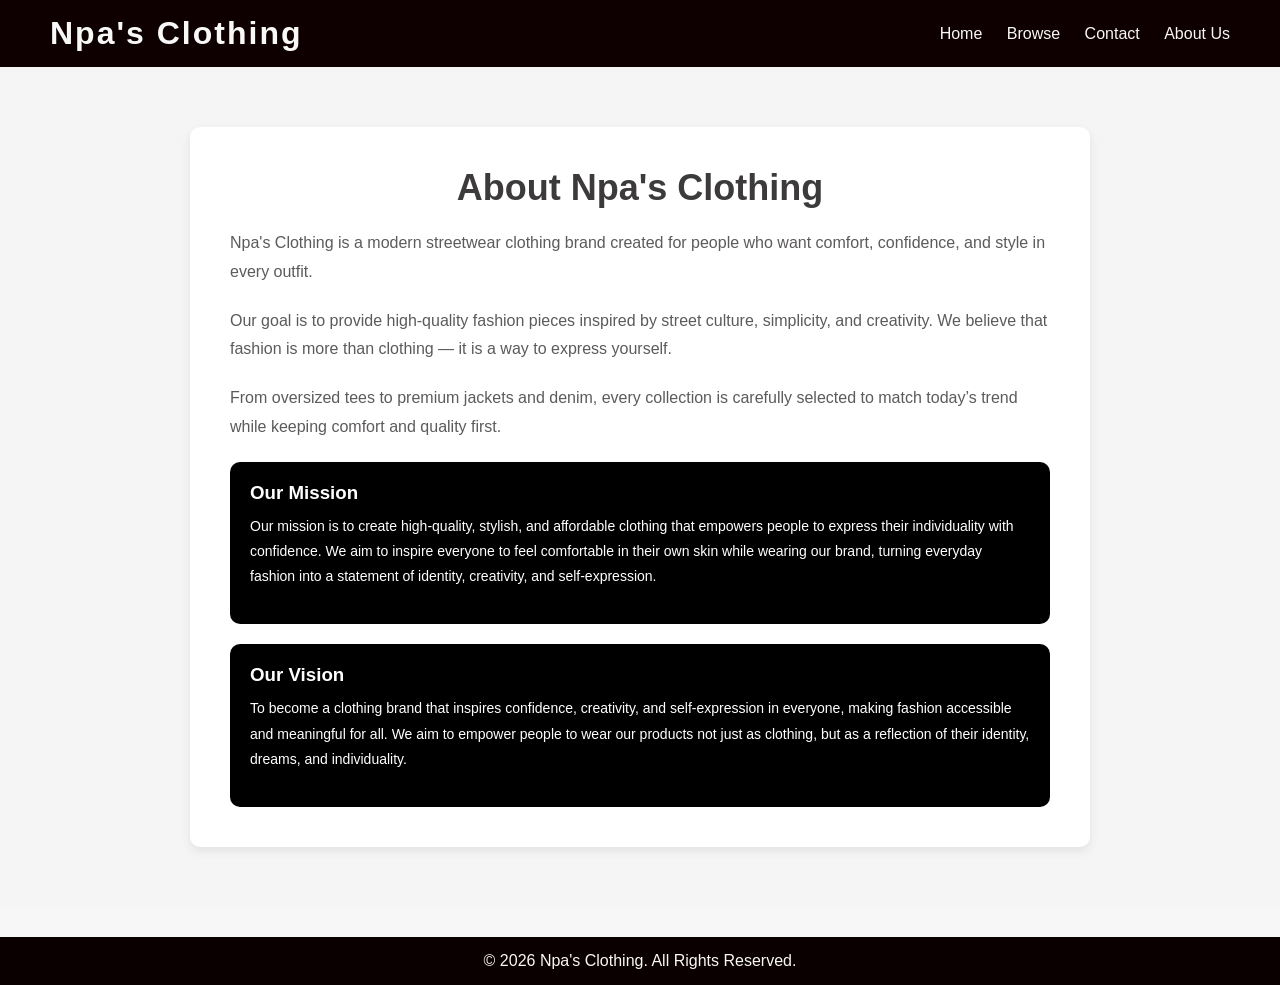
<file: aboutus.html>
<!DOCTYPE html>
<html lang="en">
<head>
    <meta charset="UTF-8">
    <meta name="viewport" content="width=device-width, initial-scale=1.0">
    <title>About Us - Npa's Clothing</title>
    <link rel="stylesheet" href="style.css">
</head>

<body>

<header>
    <h1>Npa's Clothing</h1>

    <nav>
        <a href="home.html">Home</a>
        <a href="browse.html">Browse</a>
        <a href="contact.html">Contact</a>
        <a href="aboutus.html">About Us</a>
    </nav>
</header>
<style>
.about{
    padding:60px 40px;
    background:#f5f5f5;
}

.about-container{
    max-width:900px;
    margin:auto;
    background:white;
    padding:40px;
    border-radius:10px;
    box-shadow:0 4px 10px rgba(67, 66, 66, 0.1);
}

.about-container h2{
    text-align:center;
    margin-bottom:20px;
    font-size:36px;
}

.about-container p{
    line-height:1.8;
    color:#5c5a5a;
    margin-bottom:20px;
    font-size:16px;
}
.about-container h1{
    line-height:1.8;
    color:#ffffff;
    margin-bottom:15px;
    font-size:14px;
    font-weight: normal;
}
body{
    font-family: Arial, sans-serif;
    font-weight: normal;
}


.mission-box,
.vision-box{
    background:#111;
    color:rgb(248, 246, 246);
    padding:20px;
    margin-top:20px;
    border-radius:10px;
    font-family: Arial, sans-serif;
    font-weight: normal;
}

.mission-box h3,
.vision-box h3{
    margin-bottom:10px;
}
.mission-box{
    background:#000000;
    color:white;
}

.vision-box{
    background:#000000;
    color:white;
}
</style>
<section class="about">
    <div class="about-container">

        <h2>About Npa's Clothing</h2>

        <p>
            Npa's Clothing is a modern streetwear clothing brand
            created for people who want comfort, confidence,
            and style in every outfit.
        </p>

        <p>
            Our goal is to provide high-quality fashion pieces
            inspired by street culture, simplicity, and creativity.
            We believe that fashion is more than clothing —
            it is a way to express yourself.
        </p>

        <p>
            From oversized tees to premium jackets and denim,
            every collection is carefully selected to match
            today’s trend while keeping comfort and quality first.
        </p>

        <div class="mission-box">
            <h3>Our Mission</h3>
            <h1>
                Our mission is to create high-quality, stylish, and affordable clothing that empowers people to express their individuality with confidence. We aim to inspire everyone to feel comfortable in their own skin while wearing our brand, turning everyday fashion into a statement of identity, creativity, and self-expression.
            </h1>
        </div>

        <div class="vision-box">
            <h3>Our Vision</h3>
            <h1>
               To become a clothing brand that inspires confidence, creativity, and self-expression in everyone, making fashion accessible and meaningful for all. We aim to empower people to wear our products not just as clothing, but as a reflection of their identity, dreams, and individuality.
            </h1>
        </div>

    </div>
</section>

<footer>
    <p>© 2026 Npa's Clothing. All Rights Reserved.</p>
</footer>

</body>
</html>
</file>
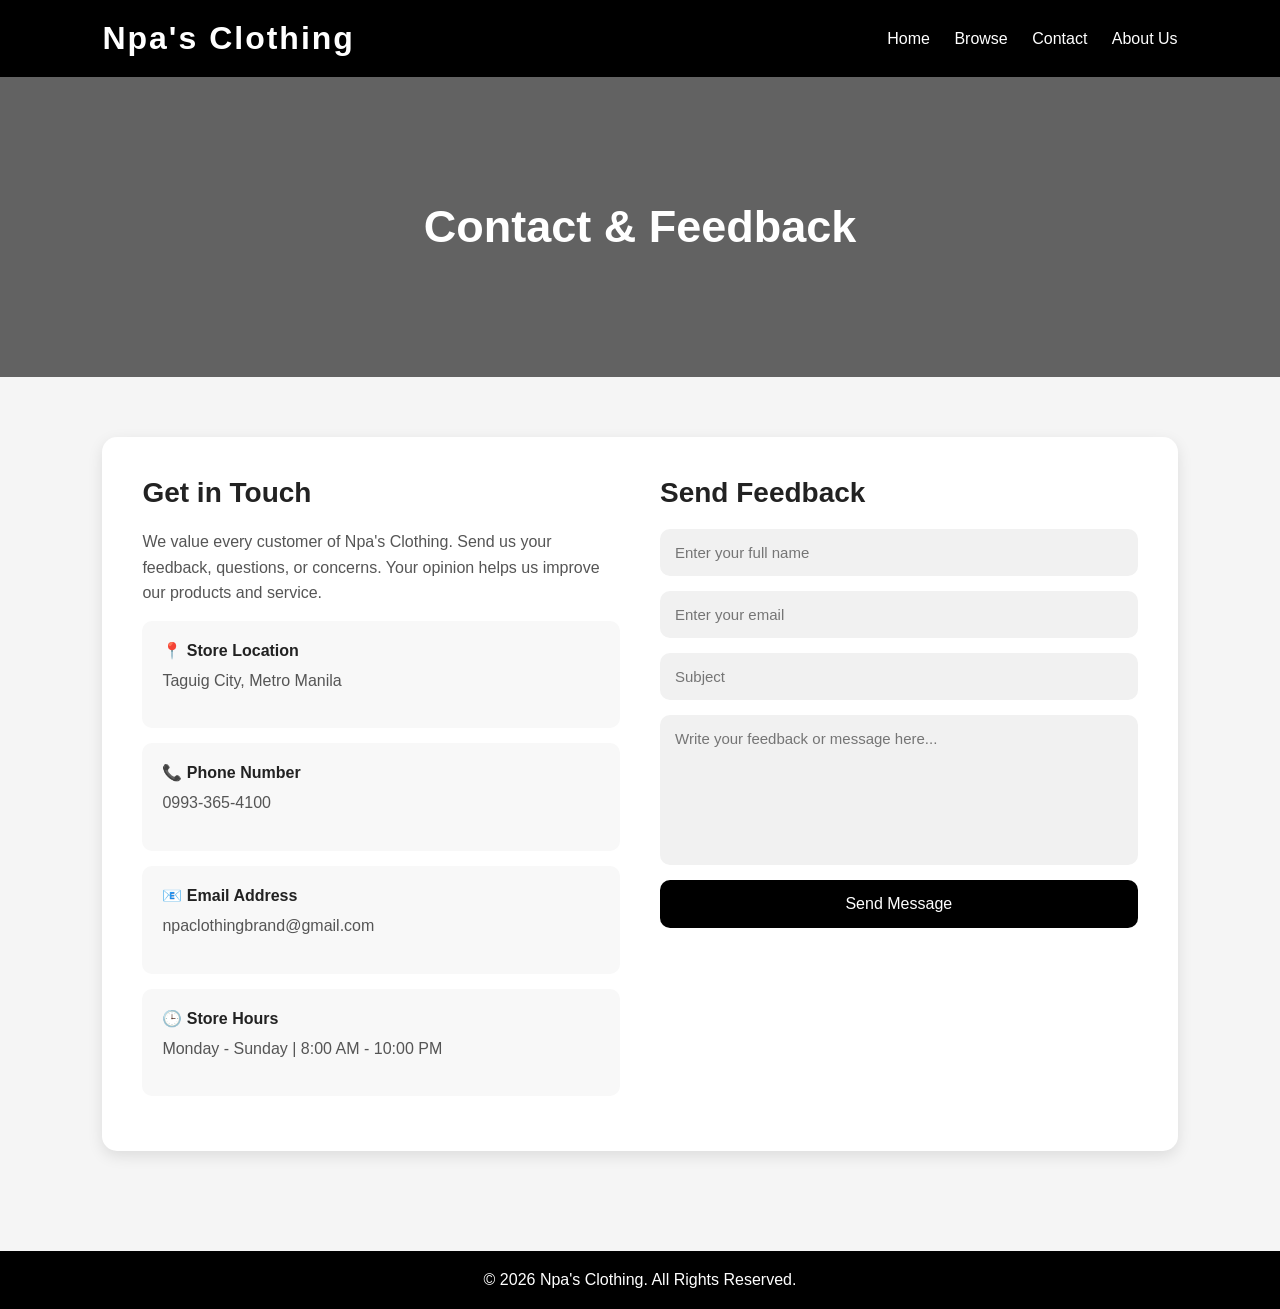
<file: contact.html>
<!DOCTYPE html>
<html lang="en">
<head>
    <meta charset="UTF-8">
    <meta name="viewport" content="width=device-width, initial-scale=1.0">
    <title>Npa's Clothing - Contact</title>

    <style>
        *{
            margin:0;
            padding:0;
            box-sizing:border-box;
            font-family:Arial, sans-serif;
        }

        body{
            background:#f5f5f5;
            color:#222;
        }

       
        header{
            background:black;
            color:white;
            padding:20px 8%;
            display:flex;
            justify-content:space-between;
            align-items:center;
        }

        header h1{
            font-size:32px;
            letter-spacing:2px;
        }

        nav a{
            color:white;
            text-decoration:none;
            margin-left:20px;
            font-size:16px;
            transition:0.3s;
        }

        nav a:hover{
            color:#c7c7c7;
        }

        
        .contact-hero{
            background:url('https://images.unsplash.com/photo-1523381210434-271e8be1f52b?q=80&w=1600&auto=format&fit=crop') center/cover;
            height:300px;
            display:flex;
            justify-content:center;
            align-items:center;
            position:relative;
        }

        .contact-hero::after{
            content:'';
            position:absolute;
            width:100%;
            height:100%;
            background:rgba(0,0,0,0.6);
        }

        .contact-hero h2{
            position:relative;
            color:white;
            font-size:45px;
            z-index:1;
            text-align:center;
        }

        
        .contact{
            padding:60px 8%;
        }

        .contact-container{
            display:grid;
            grid-template-columns:1fr 1fr;
            gap:40px;
            background:white;
            padding:40px;
            border-radius:15px;
            box-shadow:0 5px 15px rgba(0,0,0,0.1);
        }

        .contact-info h3,
        .contact-form h3{
            font-size:28px;
            margin-bottom:20px;
        }

        .contact-info p{
            margin-bottom:15px;
            color:#555;
            line-height:1.6;
        }

        .info-box{
            background:#f8f8f8;
            padding:20px;
            border-radius:10px;
            margin-bottom:15px;
            transition:0.3s;
        }

        .info-box:hover{
            transform:translateY(-5px);
            background:#ececec;
        }

        .info-box h4{
            margin-bottom:8px;
        }

        
        .contact-form form{
            display:flex;
            flex-direction:column;
        }

        .contact-form input,
        .contact-form textarea{
            margin-bottom:15px;
            padding:15px;
            border:none;
            background:#f1f1f1;
            border-radius:10px;
            font-size:15px;
        }

        .contact-form textarea{
            resize:none;
            height:150px;
        }

        .contact-form button{
            padding:15px;
            border:none;
            background:black;
            color:white;
            font-size:16px;
            border-radius:10px;
            cursor:pointer;
            transition:0.3s;
        }

        .contact-form button:hover{
            background:#333;
        }

        
        footer{
            background:black;
            color:white;
            text-align:center;
            padding:20px;
            margin-top:40px;
        }

        
        @media(max-width:900px){
            .contact-container{
                grid-template-columns:1fr;
            }

            header{
                flex-direction:column;
            }

            nav{
                margin-top:15px;
            }
        }
    </style>
</head>

<body>


    <header>
        <h1>Npa's Clothing</h1>

        <nav>
            <a href="home.html">Home</a>
            <a href="browse.html">Browse</a>
            <a href="contact.html">Contact</a>
            <a href="aboutus.html">About Us</a>
        </nav>
    </header>

    <section class="contact-hero">
        <h2>Contact & Feedback</h2>
    </section>

    <section class="contact">

        <div class="contact-container">

            <div class="contact-info">
                <h3>Get in Touch</h3>

                <p>
                    We value every customer of Npa's Clothing.
                    Send us your feedback, questions, or concerns.
                    Your opinion helps us improve our products and service.
                </p>

                <div class="info-box">
                    <h4>📍 Store Location</h4>
                    <p>Taguig City, Metro Manila</p>
                </div>

                <div class="info-box">
                    <h4>📞 Phone Number</h4>
                    <p>0993-365-4100</p>
                </div>

                <div class="info-box">
                    <h4>📧 Email Address</h4>
                    <p>npaclothingbrand@gmail.com</p>
                </div>

                <div class="info-box">
                    <h4>🕒 Store Hours</h4>
                    <p>Monday - Sunday | 8:00 AM - 10:00 PM</p>
                </div>
            </div>
            
            <div class="contact-form">
                <h3>Send Feedback</h3>

                <form>
                    <input type="text" placeholder="Enter your full name" required>

                    <input type="email" placeholder="Enter your email" required>

                    <input type="text" placeholder="Subject">

                    <textarea placeholder="Write your feedback or message here..." required></textarea>

                    <button type="submit">Send Message</button>
                </form>
            </div>

        </div>

    </section>


    <footer>
        <p>© 2026 Npa's Clothing. All Rights Reserved.</p>
    </footer>

</body>
</html>
</file>
<file: style.css>
*{
               margin: 0;
            padding: 0;
            box-sizing: border-box;
            font-family: Arial, sans-serif;

}

body{
      background: hsl(0, 7%, 97%);
            color: #3c3a3a;
}

header{
    background: rgb(14, 0, 0);
    color: rgb(249, 248, 248);
    padding: 15px 50px;
    display: flex;
    justify-content: space-between;
    align-items: center;
}

header h1 {
            letter-spacing: 2px;
        }

        nav a {
            color: rgb(249, 247, 247);
            margin-left: 20px;
            text-decoration: none;
            transition: 0.3s;
        }

        nav a:hover {
            color: #858585;
        }

        .hero {
            height: 80vh;
            background: url('https://images.unsplash.com/photo-1521335629791-ce4aec67dd53') no-repeat center/cover;
            display: flex;
            justify-content: center;
            align-items: center;
            color: rgb(246, 243, 243);
            text-align: center;
        }

        .hero h2 {
            font-size: 50px;
            background: rgba(0,0,0,0.5);
            padding: 20px;
        }

        .products {
            padding: 50px;
            text-align: center;
        }

        .products h2 {
            margin-bottom: 30px;
        }

        .product-grid {
            display: grid;
            grid-template-columns: repeat(auto-fit, minmax(200px, 1fr));
            gap: 20px;
        }

        .card {
            background: rgb(245, 243, 243);
            padding: 15px;
            border-radius: 10px;
            transition: 0.3s;
        }

        .card:hover {
            transform: scale(1.05);
        }

        .card img {
            width: 50%;
            border-radius: 10px;
        }

        .card h3 {
            margin: 10px 0;
        }

        .card p {
            color: #f5f5f5;
        }

        footer {
            background: rgb(11, 0, 0);
            color: rgb(250, 247, 247);
            text-align: center;
            padding: 15px;
            margin-top: 30px;
        }
</file>
